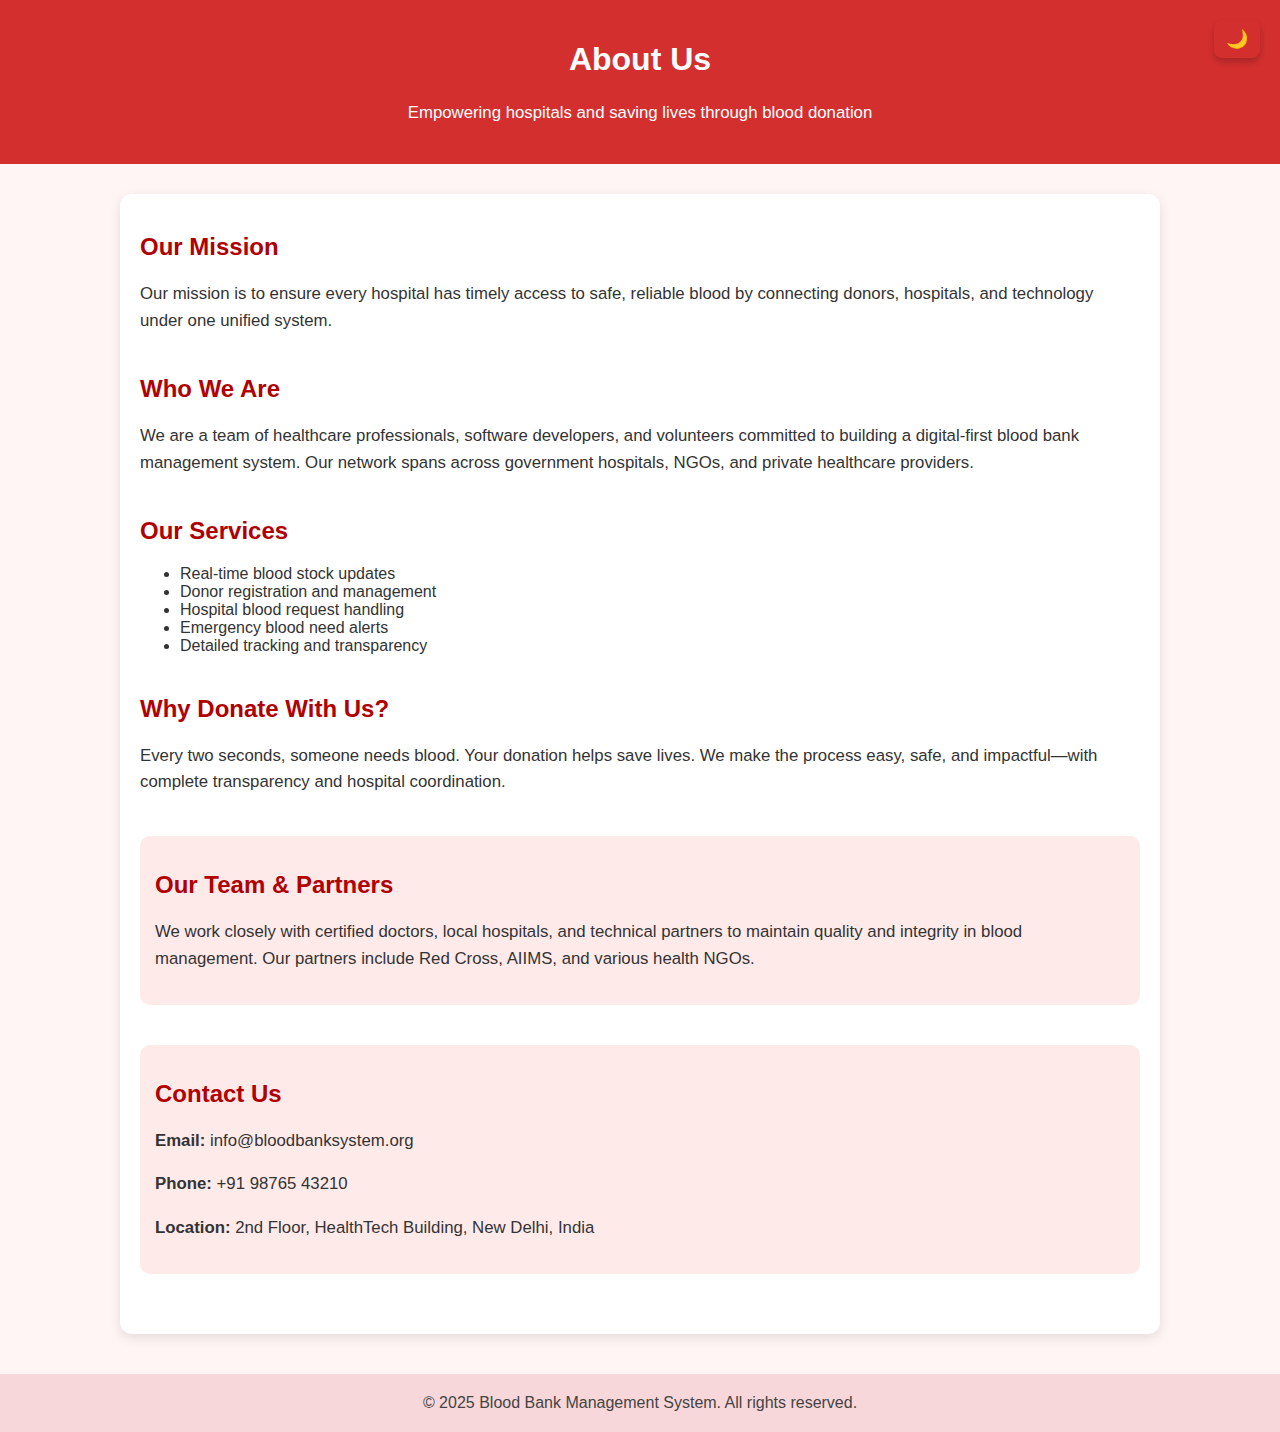
<file: aboutus.html>
<!DOCTYPE html>
<html lang="en">
<head>
  <meta charset="UTF-8" />
  <meta name="viewport" content="width=device-width, initial-scale=1.0"/>
  <title>About Us - Blood Bank</title>
  <link rel="stylesheet" href="static/css/theme.css">
  <style>
    body { font-family: 'Arial', sans-serif; margin: 0; padding: 0; background: #fff5f5; color: #333; }
    header { background-color: #d32f2f; color: #fff; padding: 20px 30px; text-align: center; }
    .container { max-width: 1000px; margin: 30px auto; padding: 20px; background: white; border-radius: 12px; box-shadow: 0 4px 12px rgba(0, 0, 0, 0.1); }
    h2 { color: #b10000; }
    p { line-height: 1.6; font-size: 1.05em; }
    .section { margin-bottom: 40px; }
    .team, .contact { background: #ffeaea; padding: 15px; border-radius: 10px; }
    footer { text-align: center; padding: 20px; background-color: #f8d7da; margin-top: 40px; color: #444; }
  </style>
  <script defer src="static/js/theme.js"></script>
  <script defer src="static/js/api-client.js"></script>
  <script>
    document.addEventListener('DOMContentLoaded', async () => {
      // Optional: ping API
      try { await api.healthCheck(); } catch {}
    });
  </script>
  </head>
<body>

  <header>
    <h1>About Us</h1>
    <p>Empowering hospitals and saving lives through blood donation</p>
  </header>

  <div class="container">
    <div class="section">
      <h2>Our Mission</h2>
      <p>Our mission is to ensure every hospital has timely access to safe, reliable blood by connecting donors, hospitals, and technology under one unified system.</p>
    </div>
    <div class="section">
      <h2>Who We Are</h2>
      <p>We are a team of healthcare professionals, software developers, and volunteers committed to building a digital-first blood bank management system. Our network spans across government hospitals, NGOs, and private healthcare providers.</p>
    </div>
    <div class="section">
      <h2>Our Services</h2>
      <ul>
        <li>Real-time blood stock updates</li>
        <li>Donor registration and management</li>
        <li>Hospital blood request handling</li>
        <li>Emergency blood need alerts</li>
        <li>Detailed tracking and transparency</li>
      </ul>
    </div>
    <div class="section">
      <h2>Why Donate With Us?</h2>
      <p>Every two seconds, someone needs blood. Your donation helps save lives. We make the process easy, safe, and impactful—with complete transparency and hospital coordination.</p>
    </div>
    <div class="section team">
      <h2>Our Team & Partners</h2>
      <p>We work closely with certified doctors, local hospitals, and technical partners to maintain quality and integrity in blood management. Our partners include Red Cross, AIIMS, and various health NGOs.</p>
    </div>
    <div class="section contact">
      <h2>Contact Us</h2>
      <p><strong>Email:</strong> info@bloodbanksystem.org</p>
      <p><strong>Phone:</strong> +91 98765 43210</p>
      <p><strong>Location:</strong> 2nd Floor, HealthTech Building, New Delhi, India</p>
    </div>
  </div>

  <footer>
    &copy; 2025 Blood Bank Management System. All rights reserved.
  </footer>

</body>
</html>
</file>
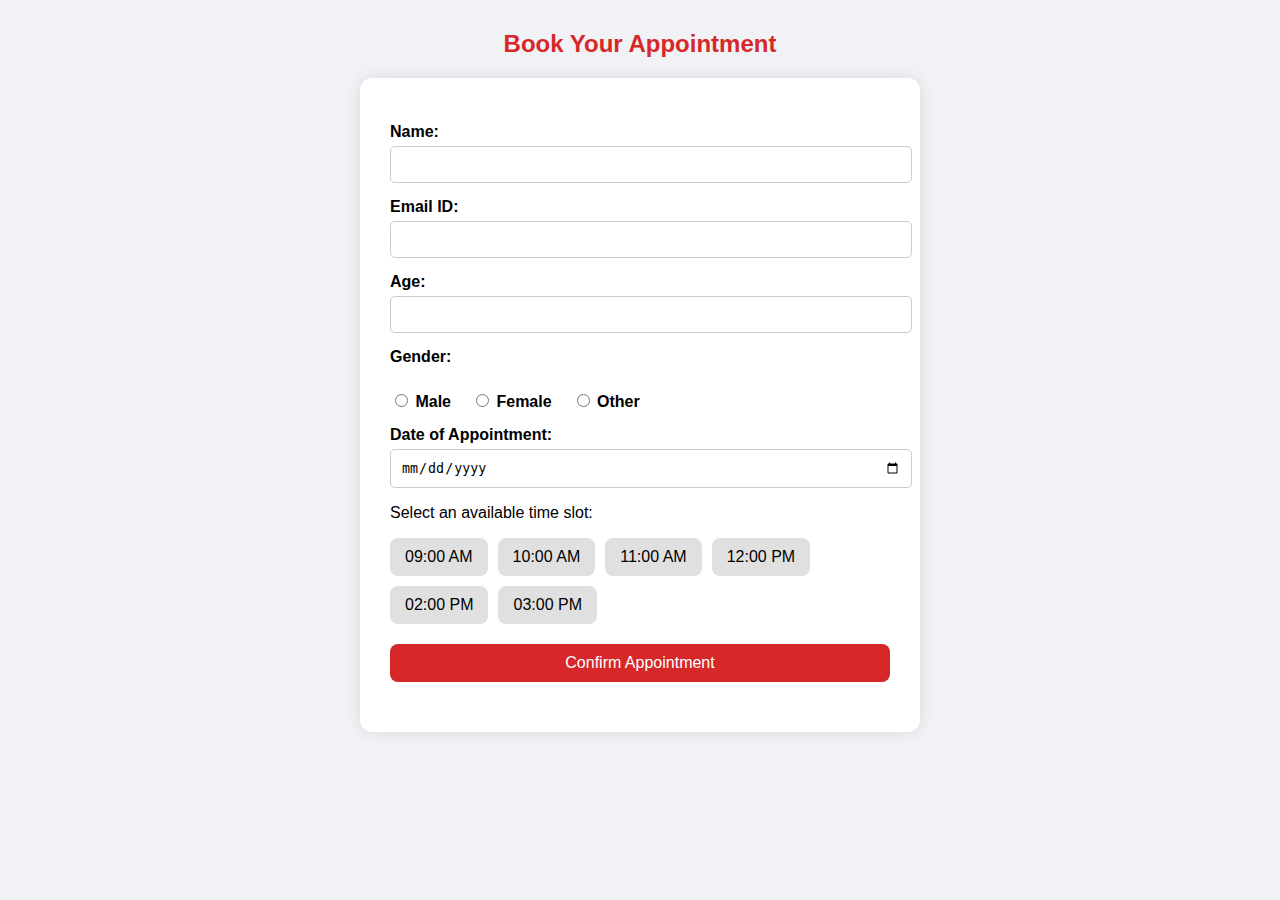
<file: custfinal.html>
<!DOCTYPE html>
<html lang="en">
<head>
  <meta charset="UTF-8" />
  <meta name="viewport" content="width=device-width, initial-scale=1.0"/>
  <title>Book a Blood Donation Appointment</title>
  <link rel="stylesheet" href="static/css/theme.css">
  <style>
    body { font-family: Arial, sans-serif; background-color: #f0f2f5; margin: 0; padding: 0; display: flex; flex-direction: column; align-items: center; }
    h2 { margin-top: 30px; color: #d62828; }
    .container { background-color: #ffffff; padding: 30px; border-radius: 12px; box-shadow: 0 0 15px rgba(0, 0, 0, 0.1); width: 90%; max-width: 500px; }
    form label { display: block; margin-top: 15px; font-weight: bold; }
    input[type="text"], input[type="email"], input[type="number"], input[type="date"] { width: 100%; padding: 10px; margin-top: 5px; border-radius: 5px; border: 1px solid #ccc; }
    .gender-options { display: flex; gap: 20px; margin-top: 10px; }
    .slots-container { display: flex; flex-wrap: wrap; gap: 10px; margin-top: 10px; }
    .slot { padding: 10px 15px; background-color: #e0e0e0; border-radius: 8px; cursor: pointer; transition: 0.3s; }
    .slot.selected { background-color: #d62828; color: white; }
    .submit-btn { margin-top: 20px; padding: 10px; width: 100%; background-color: #d62828; color: white; border: none; border-radius: 8px; font-size: 16px; cursor: pointer; }
    .submit-btn:hover { background-color: #b71c1c; }
    #selected-time { margin-top: 20px; font-weight: bold; color: green; text-align: center; }
  </style>
</head>
<body>
  <h2>Book Your Appointment</h2>
  <div class="container">
    <form id="appointmentForm">
      <label for="name">Name:</label>
      <input type="text" id="name" name="name" required />

      <label for="email">Email ID:</label>
      <input type="email" id="email" name="email" required />

      <label for="age">Age:</label>
      <input type="number" id="age" name="age" required min="18" />

      <label>Gender:</label>
      <div class="gender-options">
        <label><input type="radio" name="gender" value="Male" required /> Male</label>
        <label><input type="radio" name="gender" value="Female" required /> Female</label>
        <label><input type="radio" name="gender" value="Other" required /> Other</label>
      </div>

      <label for="date">Date of Appointment:</label>
      <input type="date" id="date" name="appointment_date" required />

      <p>Select an available time slot:</p>
      <div class="slots-container" id="slots"></div>

      <button type="submit" class="submit-btn">Confirm Appointment</button>
      <p id="selected-time"></p>
    </form>
  </div>

  <script src="static/js/api-client.js"></script>
  <script>
    const timeSlots = ["09:00 AM", "10:00 AM", "11:00 AM", "12:00 PM", "02:00 PM", "03:00 PM"];
    const slotsContainer = document.getElementById("slots");
    let selectedSlot = null;

    timeSlots.forEach(slot => {
      const slotElement = document.createElement("div");
      slotElement.classList.add("slot");
      slotElement.textContent = slot;
      slotElement.addEventListener("click", () => {
        if (selectedSlot) selectedSlot.classList.remove("selected");
        selectedSlot = slotElement;
        slotElement.classList.add("selected");
      });
      slotsContainer.appendChild(slotElement);
    });

    document.getElementById('appointmentForm').addEventListener('submit', async (e) => {
      e.preventDefault();
      const form = e.target;
      const gender = form.querySelector('input[name="gender"]:checked')?.value;
      if (!selectedSlot || !gender) { alert('Select gender and a time slot'); return; }
      const payload = {
        name: form.name.value.trim(),
        email: form.email.value.trim(),
        age: parseInt(form.age.value, 10),
        gender,
        appointment_date: form.appointment_date.value,
        time_slot: selectedSlot.textContent
      };
      const res = await api.submitCustomerAppointment(payload);
      const el = document.getElementById('selected-time');
      if (res.success) {
        el.textContent = res.data.message;
        form.reset();
        if (selectedSlot) selectedSlot.classList.remove('selected');
        selectedSlot = null;
      } else {
        el.textContent = res.data?.message || 'Failed to submit';
        el.style.color = 'red';
      }
    });
  </script>
</body>
</html>
</file>
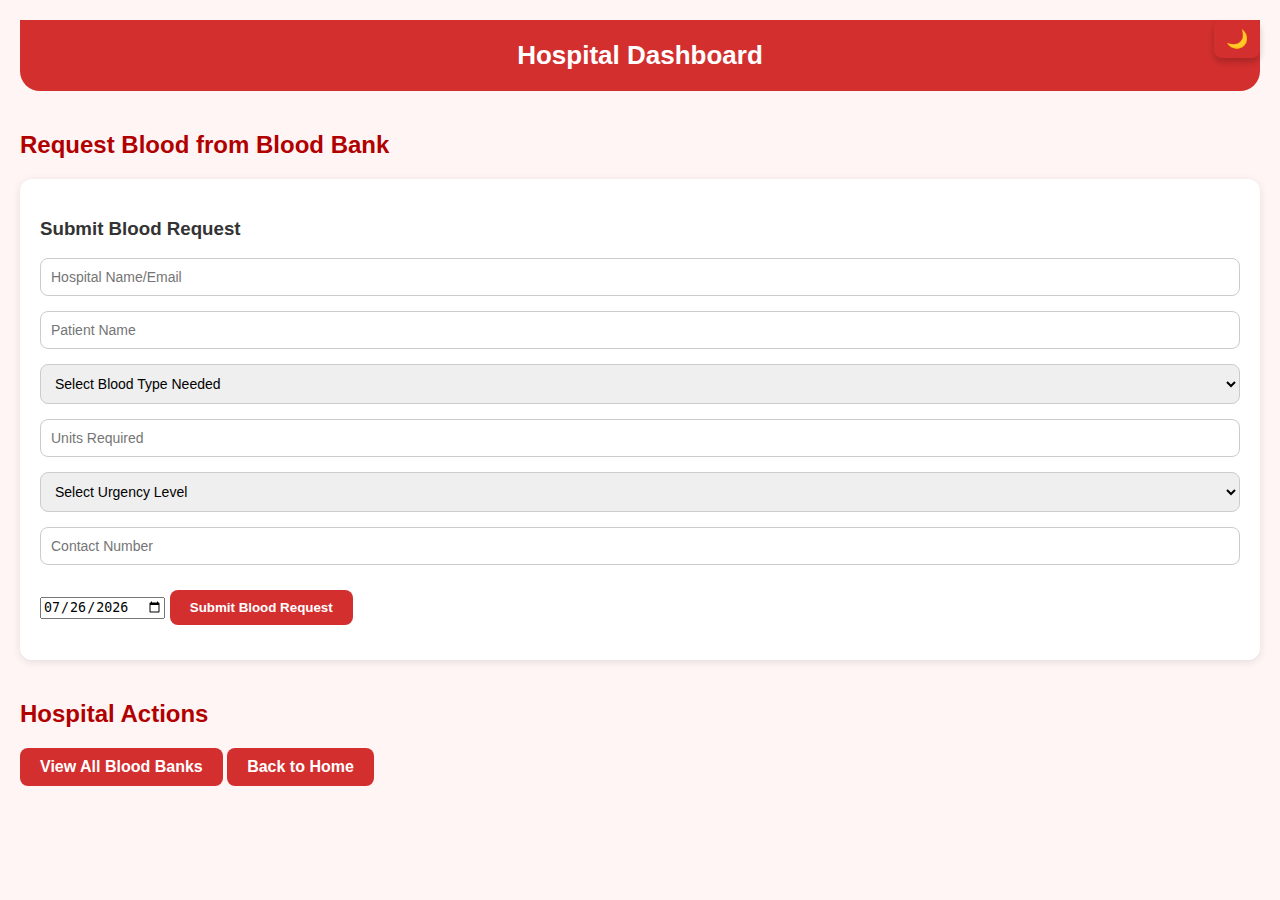
<file: hosp.html>
<!DOCTYPE html>
<html lang="en">
<head>
  <meta charset="UTF-8" />
  <meta name="viewport" content="width=device-width, initial-scale=1.0"/>
  <title>Hospital Dashboard</title>
  <style>
    body {
      font-family: 'Poppins', sans-serif;
      margin: 0;
      padding: 20px;
      background: #fff5f5;
      color: #333;
    }

    header {
      background-color: #d32f2f;
      color: white;
      padding: 20px;
      text-align: center;
      border-radius: 0 0 20px 20px;
    }

    h1 {
      margin: 0;
      font-size: 26px;
    }

    .section {
      margin-top: 40px;
    }

    .section h2 {
      color: #b10000;
      margin-bottom: 10px;
    }

    .btn {
      background-color: #d32f2f;
      color: white;
      padding: 10px 20px;
      text-decoration: none;
      border-radius: 8px;
      display: inline-block;
      margin-top: 10px;
      font-weight: bold;
      transition: background-color 0.3s ease;
      border: none;
      cursor: pointer;
    }

    .btn:hover {
      background-color: #b71c1c;
    }

    .form-container {
      background: white;
      padding: 20px;
      border-radius: 12px;
      box-shadow: 0 2px 8px rgba(0,0,0,0.1);
      margin-top: 20px;
    }

    input[type="text"], input[type="number"], select {
      width: 100%;
      padding: 10px;
      margin-bottom: 15px;
      border: 1px solid #ccc;
      border-radius: 8px;
      font-size: 14px;
      box-sizing: border-box;
    }

    .success {
      color: green;
      font-weight: bold;
      margin-bottom: 10px;
    }

    .blood-grid {
      display: grid;
      grid-template-columns: repeat(auto-fit, minmax(200px, 1fr));
      gap: 20px;
      margin-top: 20px;
    }

    .blood-card {
      background: white;
      padding: 15px;
      border-radius: 10px;
      text-align: center;
      box-shadow: 0 2px 6px rgba(0,0,0,0.1);
    }

    .blood-type {
      font-size: 24px;
      font-weight: bold;
      color: #d32f2f;
    }
  </style>
</head>
<body>
  <header>
    <h1>Hospital Dashboard</h1>
  </header>



  <div class="section">
    <h2>Request Blood from Blood Bank</h2>
    <div class="form-container">
      <h3>Submit Blood Request</h3>
      <form id="bloodRequestForm">
        <input type="text" name="hospital_name" placeholder="Hospital Name/Email" required>
        
        <input type="text" name="patient_name" placeholder="Patient Name" required>
        
        <select name="blood_group" required>
          <option value="">Select Blood Type Needed</option>
          <option value="A+">A+</option>
          <option value="A-">A-</option>
          <option value="B+">B+</option>
          <option value="B-">B-</option>
          <option value="AB+">AB+</option>
          <option value="AB-">AB-</option>
          <option value="O+">O+</option>
          <option value="O-">O-</option>
        </select>
        
        <input type="number" name="units_required" placeholder="Units Required" min="1" required>
        
        <select name="urgency" required>
          <option value="">Select Urgency Level</option>
          <option value="Emergency">Emergency (Immediate)</option>
          <option value="Urgent">Urgent (Within 4 hours)</option>
          <option value="Normal">Normal (Within 24 hours)</option>
        </select>
        
        <input type="text" name="contact_number" placeholder="Contact Number" required>
        
        <input type="date" name="request_date" required>
        
        <button type="submit" class="btn">Submit Blood Request</button>
      </form>
      <div id="requestMessage" style="margin-top: 15px; font-weight: bold;"></div>
    </div>
  </div>

  <div class="section">
    <h2>Hospital Actions</h2>
    <a href="/bloodbank" class="btn">View All Blood Banks</a>
    <a href="/" class="btn">Back to Home</a>
  </div>

  <link rel="stylesheet" href="static/css/theme.css">
  <script src="static/js/theme.js"></script>
  <script src="static/js/api-client.js"></script>

  <script>
    // Blood Request Form Handler
    document.getElementById('bloodRequestForm').addEventListener('submit', async function(e) {
      e.preventDefault();
      
      const formData = new FormData(e.target);
      const messageDiv = document.getElementById('requestMessage');
      
      // Show loading message
      messageDiv.innerHTML = '<span style="color: orange;">📋 Submitting request...</span>';
      
      try {
        const payload = Object.fromEntries(new FormData(e.target).entries());
        const response = await fetch(`${API_BASE_URL}/api/request-blood`, {
          method: 'POST',
          headers: { 'Content-Type': 'application/json' },
          credentials: 'include',
          body: JSON.stringify(payload)
        });
        const result = await response.json();
        if (response.ok) {
          messageDiv.innerHTML = '<span style="color: green;">' + (result.message || 'Submitted') + '</span>';
          e.target.reset(); // Clear form
          // Set today's date as default
          document.querySelector('input[name="request_date"]').value = new Date().toISOString().split('T')[0];
        } else {
          messageDiv.innerHTML = '<span style="color: red;">' + result.message + '</span>';
        }
      } catch (error) {
        messageDiv.innerHTML = '<span style="color: red;">❌ Network error. Please try again.</span>';
        console.error('Error:', error);
      }
    });
    
    // Set today's date as default when page loads
    window.onload = function() {
      document.querySelector('input[name="request_date"]').value = new Date().toISOString().split('T')[0];
    };
  </script></script>
</body>
</html>
</file>
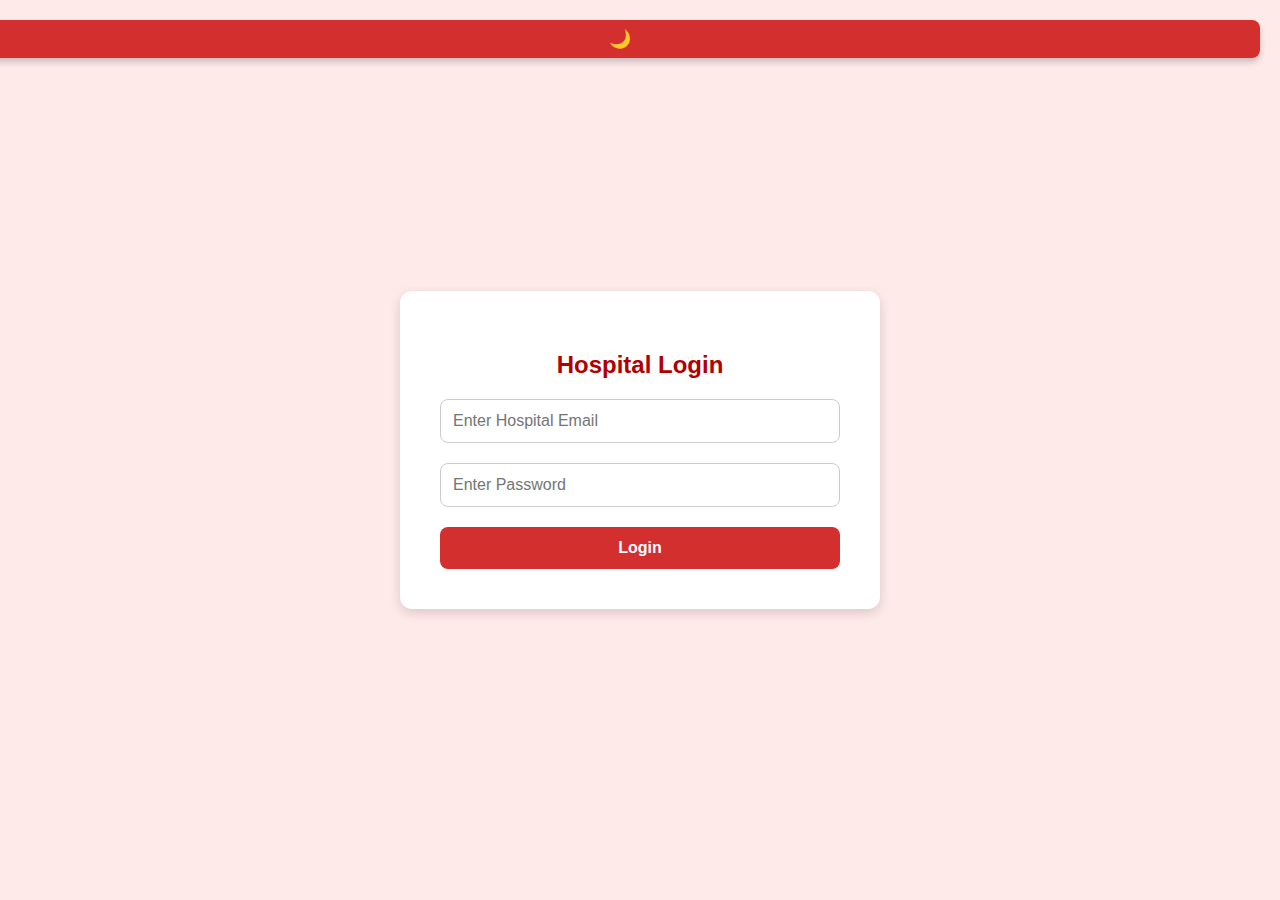
<file: hosp_login.html>
<!DOCTYPE html>
<html lang="en">
<head>
  <meta charset="UTF-8" />
  <meta name="viewport" content="width=device-width, initial-scale=1.0">
  <title>Hospital Login</title>
  <style>
    body {
      font-family: 'Poppins', sans-serif;
      background: #ffeaea;
      display: flex;
      justify-content: center;
      align-items: center;
      height: 100vh;
      margin: 0;
    }

    .login-box {
      background: #fff;
      padding: 40px;
      border-radius: 12px;
      box-shadow: 0 4px 12px rgba(0,0,0,0.15);
      text-align: center;
      width: 100%;
      max-width: 400px;
    }

    h2 {
      margin-bottom: 20px;
      color: #b10000;
    }

    input[type="text"], input[type="password"] {
      width: 100%;
      padding: 12px;
      margin-bottom: 20px;
      border: 1px solid #ccc;
      border-radius: 8px;
      font-size: 16px;
      box-sizing: border-box;
    }

    .error {
      color: red;
      font-size: 14px;
      margin-bottom: 10px;
    }

    button {
      width: 100%;
      padding: 12px;
      background-color: #d32f2f;
      color: white;
      border: none;
      border-radius: 8px;
      font-size: 16px;
      cursor: pointer;
      font-weight: bold;
    }

    button:hover {
      background-color: #b71c1c;
    }
  </style>
</head>
<body>
  <div class="login-box">
    <h2>Hospital Login</h2>
    <form id="loginForm">
      <input type="text" name="email" placeholder="Enter Hospital Email" required>
      <input type="password" name="password" placeholder="Enter Password" required>
      <div class="error" id="loginError" style="display:none;"></div>
      <button type="submit">Login</button>
    </form>
  </div>

  <link rel="stylesheet" href="static/css/theme.css">
  <script src="static/js/theme.js"></script>
  <script src="static/js/api-client.js"></script>
  <script>
    document.getElementById('loginForm').addEventListener('submit', async (e) => {
      e.preventDefault();
      const form = e.target;
      const email = form.email.value.trim();
      const password = form.password.value.trim();
      const err = document.getElementById('loginError');
      err.style.display = 'none';
      const res = await api.login(email, password);
      if (res.success) {
        window.location.href = 'hosp.html';
      } else {
        err.textContent = res.data?.error || 'Login failed';
        err.style.display = 'block';
      }
    });
  </script>
</body>
</html>
</file>
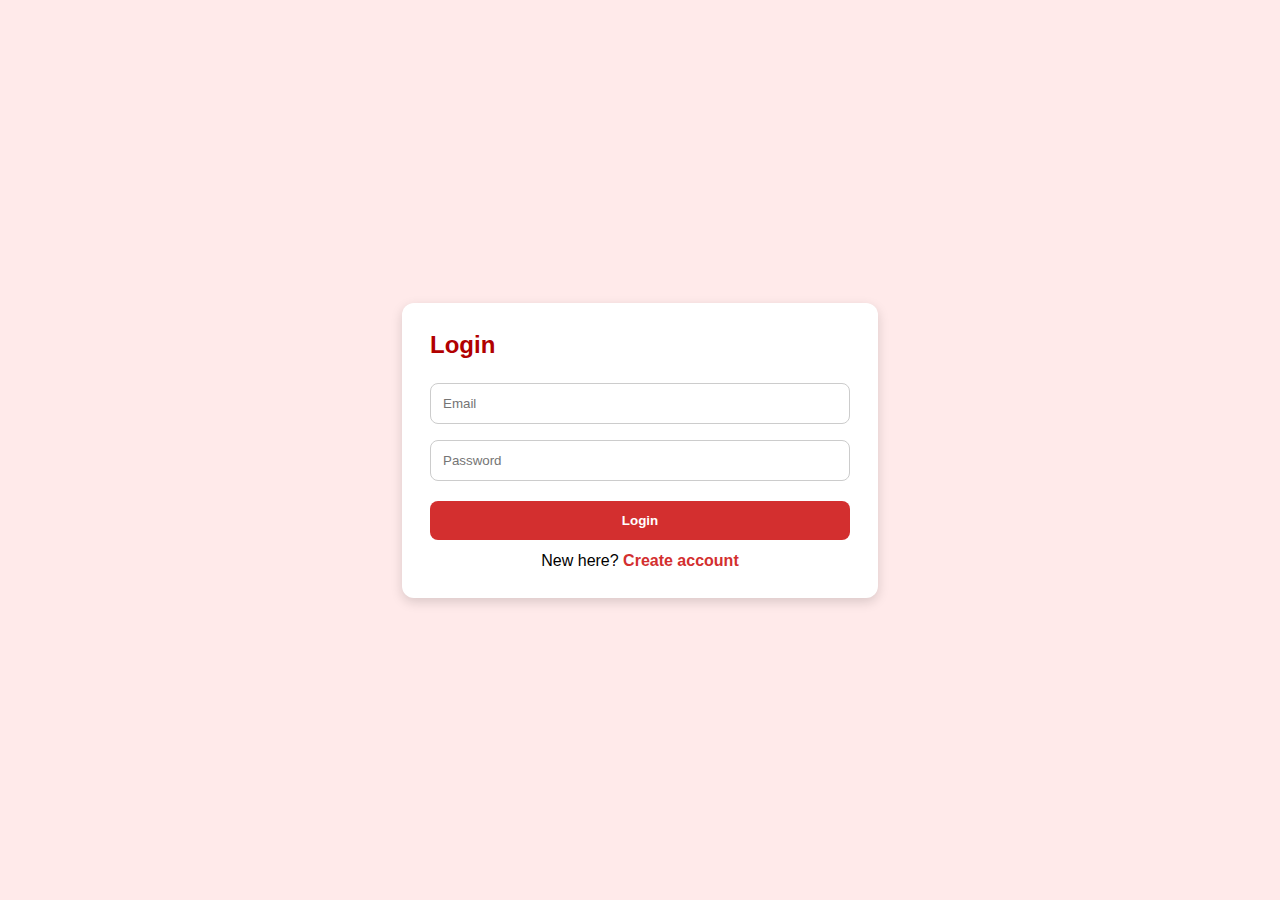
<file: login.html>
<!DOCTYPE html>
<html lang="en">
<head>
  <meta charset="UTF-8" />
  <meta name="viewport" content="width=device-width, initial-scale=1.0">
  <title>Login</title>
  <link rel="stylesheet" href="static/css/theme.css">
  <style>
    body { font-family: 'Poppins', sans-serif; background:#ffeaea; display:flex; align-items:center; justify-content:center; height:100vh; margin:0; }
    .card { width:100%; max-width:420px; background:#fff; padding:28px; border-radius:12px; box-shadow:0 4px 12px rgba(0,0,0,0.15); }
    h2 { margin:0 0 16px; color:#b10000; }
    input { width:100%; padding:12px; border:1px solid #ccc; border-radius:8px; margin:8px 0; box-sizing:border-box; }
    button { width:100%; padding:12px; margin-top:12px; background:#d32f2f; color:#fff; border:none; border-radius:8px; font-weight:700; cursor:pointer; }
    button:hover { background:#b71c1c; }
    .error { color:#c00; font-size:14px; display:none; margin-top:8px; }
    .link { text-align:center; margin-top:12px; }
    .link a { color:#d32f2f; font-weight:600; text-decoration:none; }
  </style>
  </head>
  <body>
    <div class="card">
      <h2>Login</h2>
      <form id="loginForm">
        <input type="email" name="email" placeholder="Email" required>
        <input type="password" name="password" placeholder="Password" required>
        <div class="error" id="loginError"></div>
        <button type="submit">Login</button>
      </form>
      <div class="link">New here? <a href="signup.html">Create account</a></div>
    </div>
    <script src="static/js/api-client.js"></script>
    <script>
      document.getElementById('loginForm').addEventListener('submit', async (e) => {
        e.preventDefault();
        const form = e.target;
        const res = await api.login(form.email.value.trim(), form.password.value);
        const err = document.getElementById('loginError');
        if (res.success) {
          window.location.href = 'index.html';
        } else {
          err.textContent = res.data?.error || 'Login failed';
          err.style.display = 'block';
        }
      });
    </script>
  </body>
  </html>
</file>
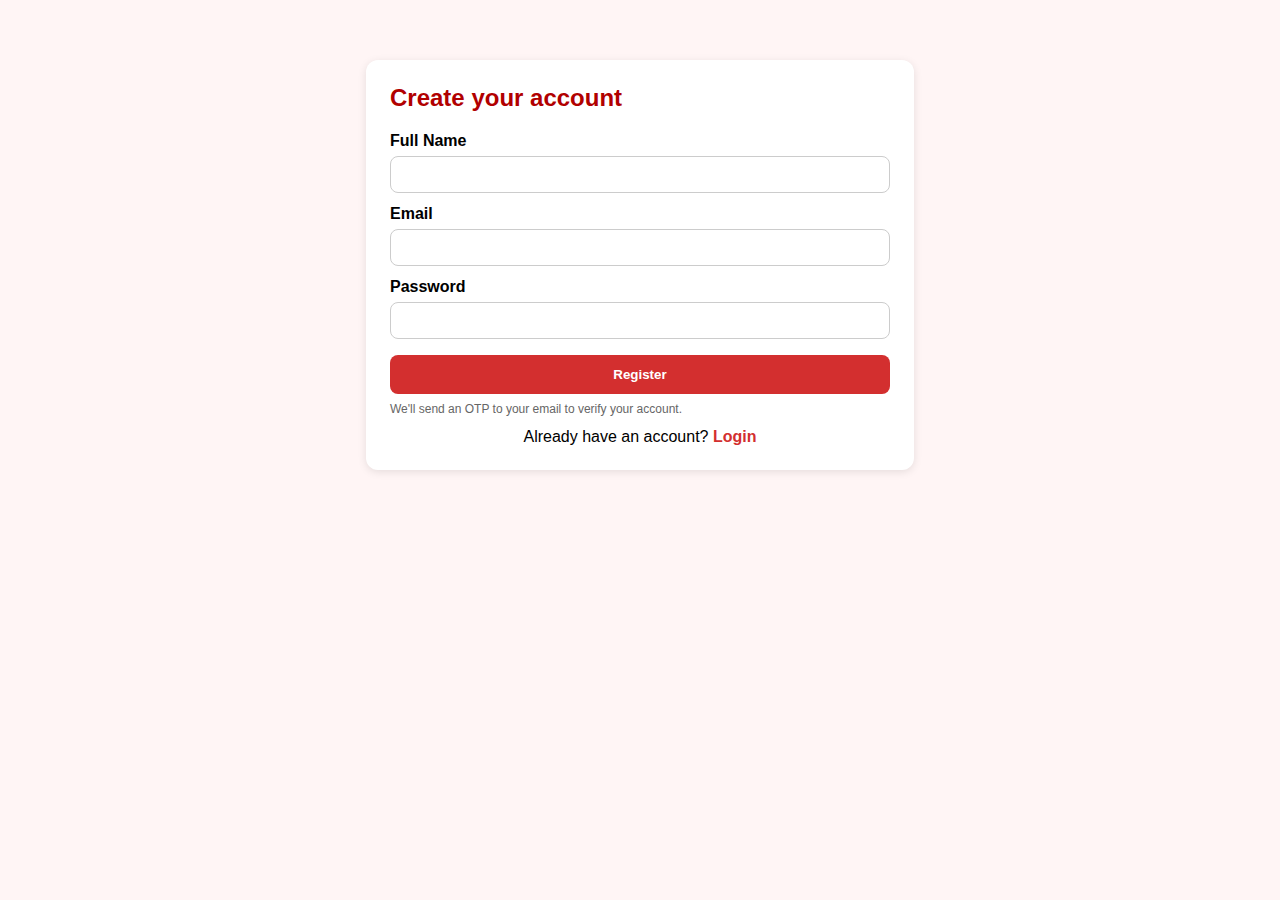
<file: signup.html>
<!DOCTYPE html>
<html lang="en">
<head>
  <meta charset="UTF-8" />
  <meta name="viewport" content="width=device-width, initial-scale=1.0"/>
  <title>Create Account</title>
  <link rel="stylesheet" href="static/css/theme.css">
  <style>
    body { font-family: 'Poppins', sans-serif; background:#fff5f5; margin:0; padding:20px; }
    .card { max-width: 500px; margin: 40px auto; background:#fff; border-radius:12px; box-shadow:0 2px 8px rgba(0,0,0,0.1); padding:24px; }
    h2 { color:#b10000; margin-top:0; }
    label { display:block; margin:12px 0 6px; font-weight:600; }
    input, select { width:100%; padding:10px; border:1px solid #ccc; border-radius:8px; box-sizing:border-box; }
    button { width:100%; margin-top:16px; padding:12px; background:#d32f2f; color:#fff; border:none; border-radius:8px; font-weight:700; cursor:pointer; }
    button:hover { background:#b71c1c; }
    .note { font-size: 12px; color:#666; margin-top:8px; }
    .link { text-align:center; margin-top:12px; }
    .link a { color:#d32f2f; text-decoration:none; font-weight:600; }
  </style>
</head>
<body>
  <div class="card">
    <h2>Create your account</h2>
    <form id="signupForm">
      <label for="name">Full Name</label>
      <input type="text" id="name" name="name" required />

      <label for="email">Email</label>
      <input type="email" id="email" name="email" required />

      <label for="password">Password</label>
      <input type="password" id="password" name="password" minlength="6" required />

      <!-- Account type removed: only simple user registration allowed -->

      <button type="submit">Register</button>
      <div class="note">We'll send an OTP to your email to verify your account.</div>
    </form>

    <div id="msg" class="link"></div>

  <div class="link">Already have an account? <a href="login.html">Login</a></div>
  </div>

  <script src="static/js/api-client.js"></script>
  <script>
    document.getElementById('signupForm').addEventListener('submit', async (e) => {
      e.preventDefault();
      const form = e.target;
      const payload = {
        name: form.name.value.trim(),
        email: form.email.value.trim(),
        password: form.password.value
      };
      const res = await api.register(payload);
      const msg = document.getElementById('msg');
      if (res.success) {
        msg.innerHTML = `<span style='color:green;'>${res.data.message || 'Registered. Check email for OTP.'}</span>`;
        // Pass email to verify page via query param
        setTimeout(() => { window.location.href = `verify_otp.html?email=${encodeURIComponent(payload.email)}`; }, 1200);
      } else {
        msg.innerHTML = `<span style='color:red;'>${res.data?.error || res.data?.message || 'Registration failed'}</span>`;
      }
    });
  </script>
</body>
</html>
</file>
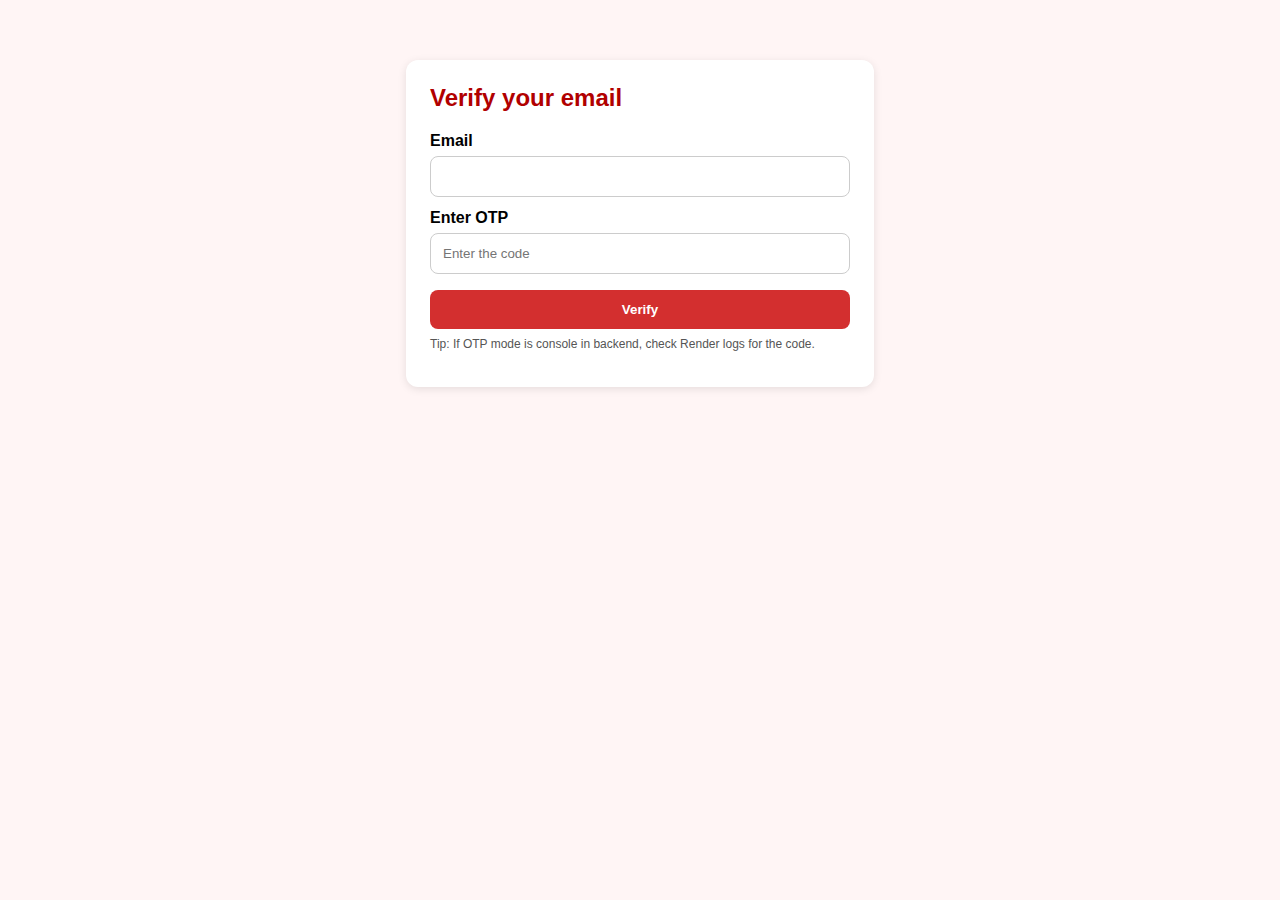
<file: verify_otp.html>
<!DOCTYPE html>
<html lang="en">
<head>
  <meta charset="UTF-8" />
  <meta name="viewport" content="width=device-width, initial-scale=1.0"/>
  <title>Verify OTP</title>
  <link rel="stylesheet" href="static/css/theme.css">
  <style>
    body { font-family:'Poppins',sans-serif; background:#fff5f5; margin:0; padding:20px; }
    .card { max-width:420px; margin:40px auto; background:#fff; border-radius:12px; box-shadow:0 2px 8px rgba(0,0,0,0.1); padding:24px; }
    h2 { color:#b10000; margin-top:0; }
    label { display:block; margin:12px 0 6px; font-weight:600; }
    input { width:100%; padding:12px; border:1px solid #ccc; border-radius:8px; box-sizing:border-box; }
    button { width:100%; margin-top:16px; padding:12px; background:#d32f2f; color:#fff; border:none; border-radius:8px; font-weight:700; cursor:pointer; }
    button:hover { background:#b71c1c; }
    .hint { color:#555; font-size: 12px; margin-top:8px; }
    .link { text-align:center; margin-top:12px; }
  </style>
</head>
<body>
  <div class="card">
    <h2>Verify your email</h2>
    <form id="otpForm">
      <label for="email">Email</label>
      <input type="email" id="email" name="email" required />
      <label for="otp">Enter OTP</label>
      <input type="text" id="otp" name="otp" inputmode="numeric" pattern="[0-9]{4,8}" placeholder="Enter the code" required />
      <button type="submit">Verify</button>
      <div class="hint">Tip: If OTP mode is console in backend, check Render logs for the code.</div>
    </form>
    <div id="msg" class="link"></div>
  </div>

  <script src="static/js/api-client.js"></script>
  <script>
    // Prefill email from query param if present
    const params = new URLSearchParams(window.location.search);
    const emailParam = params.get('email');
    if (emailParam) document.getElementById('email').value = emailParam;

    document.getElementById('otpForm').addEventListener('submit', async (e) => {
      e.preventDefault();
      const form = e.target;
      const email = form.email.value.trim();
      const otp = form.otp.value.trim();
      const res = await api.verifyOtp(email, otp);
      const msg = document.getElementById('msg');
      if (res.success) {
        msg.innerHTML = `<span style='color:green;'>${res.data.message || 'Verified successfully'}</span>`;
        setTimeout(() => { window.location.href = 'hosp_login.html'; }, 1200);
      } else {
        msg.innerHTML = `<span style='color:red;'>${res.data?.error || res.data?.message || 'Invalid OTP'}</span>`;
      }
    });
  </script>
</body>
</html>
</file>
<file: static/css/theme.css>
/* Moved from root theme.css */
/* Night mode (final fix for text visibility) */
body.dark-mode { background: #1e1e2f; color: #f8f8ff !important; }
body.dark-mode p, body.dark-mode span, body.dark-mode li, body.dark-mode small, body.dark-mode div, body.dark-mode a { color: #000000 !important; }
body.dark-mode h1, body.dark-mode h2, body.dark-mode h3, body.dark-mode h4 { color: #ff3b3b !important; }
footer.dark-mode { background-color: #252538 !important; color: #f5f5fa !important; }
footer.dark-mode small, footer.dark-mode p, footer.dark-mode a { color: #e6e6f0 !important; }
footer.dark-mode strong { color: #ff3b3b !important; }
.success-stories { background:#fff8f8; padding:60px 20px; border-radius:20px; margin:40px auto; }
.success-stories h2 { color:#b10000; margin-bottom:30px; }
.stories { display:flex; flex-wrap:wrap; gap:25px; justify-content:center; }
.story { background:white; border-radius:12px; box-shadow:0 4px 8px rgba(0,0,0,0.1); padding:20px; max-width:280px; text-align:center; }
.story img { width:100%; height:180px; object-fit:cover; border-radius:12px; margin-bottom:15px; background-color:#eee; }
.story p { font-size:0.95em; color:#444; line-height:1.5; }
.chart-section { text-align:center; margin:40px auto; max-width:700px; }
.chart-section h2 { font-size:2em; color:#b10000; margin-bottom:20px; }
body.dark-mode .chart-section h2 { color:#ffffff; }
</file>
